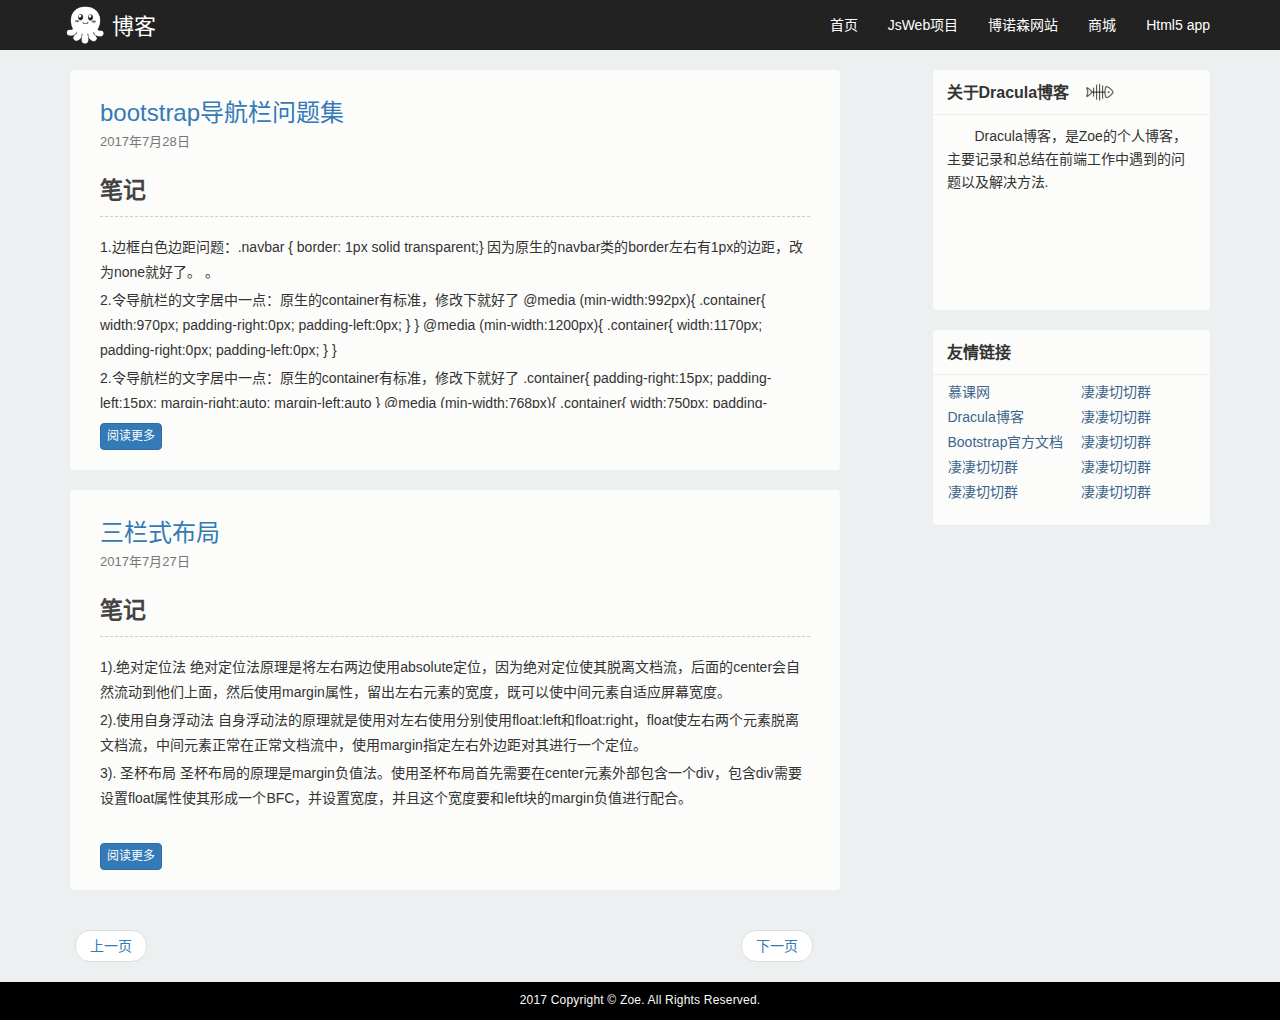
<file: index.html>
﻿<!DOCTYPE html>
<html lang="zh-CN">
<head>
<title>Dracula博客</title>
<meta charset='utf-8'>
<meta http-equiv="X-UA-Compatible" content="IE=edge" />
<meta content='width=device-width, initial-scale=1, maximum-scale=1, user-scalable=no' name='viewport'>
<meta name="renderer" content="webkit">
<link rel="icon" href="/favicon.ico" type="image/x-icon" />
<link rel="shortcut icon" href="/favicon.ico" type="image/x-icon" />

<link href="bootstrap/css/bootstrap.min.css" rel="stylesheet"  type="text/css"/>
<script src="bootstrap/js/jquery.min.js" type="text/javascript"></script>
<script src="bootstrap/js/bootstrap.min.js" type="text/javascript"></script>
<script src="bootstrap/js/jquery.cookie.js" type="text/javascript"></script>


<script src="js/blog.js" type="text/javascript"></script>

<link rel="stylesheet" type="text/css" href="css/normalize.css" />
<link rel="stylesheet" type="text/css" href="css/reset.css" />
<link rel="stylesheet" type="text/css" href="css/public.css" />
<link rel="stylesheet" type="text/css" href="css/main.css" />

<head>
<body class="bg">
<header>
	<nav class="navbar navbar-default my-navbar">
	  <div class="container">
		<div class="navbar-header my-navbar-header">
		  <button type="button" class="navbar-toggle collapsed" data-toggle="collapse" data-target="#bs-example-navbar-collapse-1" aria-expanded="false" style="background-color:#FFFFFF;">
			<span class="icon-bar"></span>
			<span class="icon-bar"></span>
			<span class="icon-bar"></span>
		  </button>
		  <a class="navbar-brand logo" href="#"><img src="images/1.png" width="40px" height="40px;" align="left" ><span class="logo_title" >博客</span></a>
		</div>
		<div class="collapse navbar-collapse" id="bs-example-navbar-collapse-1">
		  <ul class="nav navbar-nav navbar-right">
			<li class="item"><a href="#">首页</a></li>
			<li class="item"><a href="jsweb.html">JsWeb项目</a></li>
			<li class="item"><a href="http://www.boruosen.com/">博诺森网站</a></li>
			<li class="item"><a href="mall/index.html">商城</a></li>
			<li class="item"><a href="reader.html">Html5 app</a></li>	
		  </ul>
		</div>
	  </div>
	</nav>
</header>

<div class="index container">
		<div class="row">
		  <div class="index-list col-lg-8 col-md-8 col-sm-12 col-xs-12">
		  	<div class="row">
		  		<div class="index-panel col-md-12">
					<div class="index-panel-title ">
						<h3><a href="#">bootstrap导航栏问题集</a></h3>
						<span class="date">2017年7月28日</span>
					</div>
					<div class="index-panel-content ">
						<span class="solve">笔记</span>
						<p>1.边框白色边距问题：.navbar {  border: 1px solid transparent;}

因为原生的navbar类的border左右有1px的边距，改为none就好了。

。</p>
<p>2.令导航栏的文字居中一点：原生的container有标准，修改下就好了


@media (min-width:992px){
    .container{
        width:970px;
	padding-right:0px;
    	padding-left:0px;
    }

}

@media (min-width:1200px){
    .container{
        width:1170px;
	padding-right:0px;
    	padding-left:0px;
    }

}

</p>
<p>2.令导航栏的文字居中一点：原生的container有标准，修改下就好了
.container{
    padding-right:15px;
    padding-left:15px;
    margin-right:auto;
    margin-left:auto
}

@media (min-width:768px){
    .container{
        width:750px;
	padding-right:0px;
    	padding-left:0px;
    }

}

@media (min-width:992px){
    .container{
        width:970px;
	padding-right:0px;
    	padding-left:0px;
    }

}

@media (min-width:1200px){
    .container{
        width:1170px;
	padding-right:0px;
    	padding-left:0px;
    }

}

3.导航栏圆角：
.navbar{
	-webkit-border-radius: 0 !important;
	-moz-border-radius: 0 !important;
	border-radius: 0 !important;
	border:none;
}</p>

					</div>
					<div class="index-panel-more ">
						<button type="button" class="btn btn-primary more">阅读更多</button>
					</div>
				</div>
				
				
				
				<div class="index-panel col-md-12">
					<div class="index-panel-title ">
						<h3><a href="#">三栏式布局</a></h3>
						<span class="date">2017年7月27日</span>
					</div>
					<div class="index-panel-content ">
						<span class="solve">笔记</span>
						<p> 1).绝对定位法
    绝对定位法原理是将左右两边使用absolute定位，因为绝对定位使其脱离文档流，后面的center会自然流动到他们上面，然后使用margin属性，留出左右元素的宽度，既可以使中间元素自适应屏幕宽度。</p>
	<p>2).使用自身浮动法
    自身浮动法的原理就是使用对左右使用分别使用float:left和float:right，float使左右两个元素脱离文档流，中间元素正常在正常文档流中，使用margin指定左右外边距对其进行一个定位。</p>
	<p> 3). 圣杯布局
   圣杯布局的原理是margin负值法。使用圣杯布局首先需要在center元素外部包含一个div，包含div需要设置float属性使其形成一个BFC，并设置宽度，并且这个宽度要和left块的margin负值进行配合。</p>



					</div>
					<div class="index-panel-more ">
						<button type="button" class="btn btn-primary more">阅读更多</button>
					</div>
				</div>
			</div>
		  </div>
		  <div class="index-boxs col-md-3 hidden-sm hidden-xs">
				<div class="index-intro-box common">
					<div class="title">关于Dracula博客<img src="images/food.png" align="right"  class="hidden-md" style="margin:6px 95px 0 0;"></div>
					<div class="intro-box">Dracula博客，是Zoe的个人博客，主要记录和总结在前端工作中遇到的问题以及解决方法.</div>
					
				</div>
				<div class="index-link-box common">
					<div class="title">友情链接</div>
					<div class="link-box">
						<div class="row">
							<div class="col-md-7 col-sm-6 l">
								<ul>
									<li><a href="http://www.imooc.com/">慕课网</a></li>
									<li><a href="http://www.sypblog.top">Dracula博客</a></li>
									<li><a href="http://v3.bootcss.com/">Bootstrap官方文档</a></li>
									<li><a href="#">凄凄切切群</a></li>
									<li><a href="#">凄凄切切群</a></li>
								</ul>
							</div>
							<div class="col-md-7 col-sm-6 l">
								<ul>
									<li><a href="#">凄凄切切群</a></li>
									<li><a href="#">凄凄切切群</a></li>
									<li><a href="#">凄凄切切群</a></li>
									<li><a href="#">凄凄切切群</a></li>
									<li><a href="#">凄凄切切群</a></li>
								</ul>
							</div>
						</div>
						
					</div>
				</div>
				<div class="c"></div>
		  </div>
		</div>
		
		
<div class="row" style="padding:0 20px;">

			  <ul class="pager col-lg-8 col-md-8 col-sm-12 col-xs-12">  <!--三栏式布局 -->
				<li class="previous" style="float:left"><a href="#"><span aria-hidden="true">上一页</span></a></li>		
				<li class="next" style="float:right"><a href="#"><span aria-hidden="true">下一页</span></a></li>
				<div class="aa"></div>
			  </ul>

			
		</div>
</div>		
		
		
	</div>
</div>
<div class="footer">
	<div class="container footer-content" style="color:rgb(252,252,250);">
		2017 Copyright © Zoe. All Rights Reserved.
	</div>
</div>
  
</body>
</html>
</file>
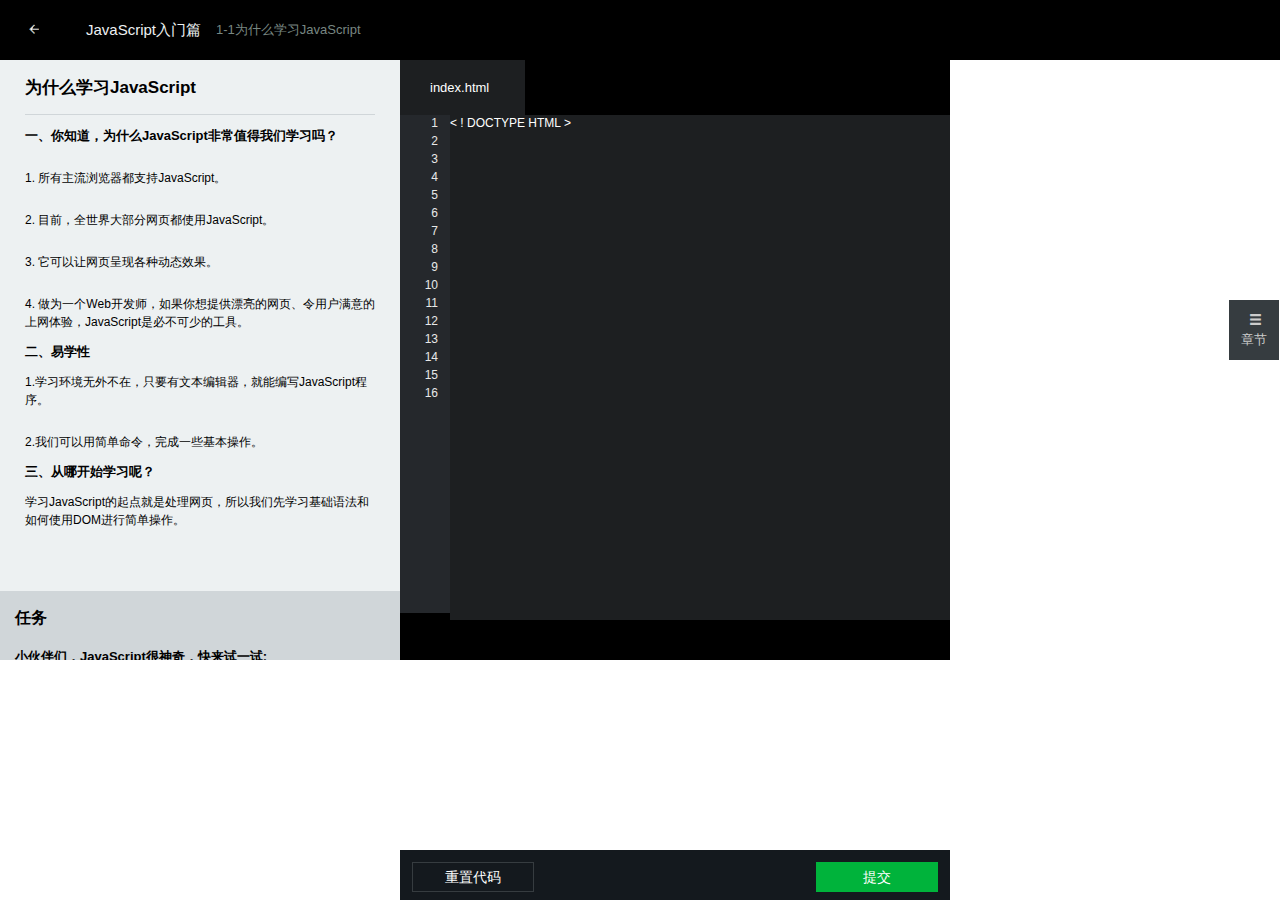
<file: base.html>
﻿
<!DOCTYPE html>

<html lang="en" xmlns="http://www.w3.org/1999/xhtml">
<head>
	<base href="<%=basePath%>">
	<meta charset='utf-8'>
	<meta http-equiv="X-UA-Compatible" content="IE=edge" />
	<meta content='width=device-width, initial-scale=1, maximum-scale=1, user-scalable=no' name='viewport'>
	<meta name="renderer" content="webkit">
	<!-- Bootstrap -->
	<link href="work/bootstrap/css/bootstrap.min.css" rel="stylesheet" />
	<script src="work/bootstrap/js/jquery.min.js"></script>
	<script src="work/bootstrap/js/bootstrap.min.js"></script>
	<link rel="stylesheet" type="text/css" href="work/css/style.css" />
	<link rel="stylesheet" type="text/css" href="work/css/footer.css" />
    <link rel="stylesheet" type="text/css" href="work/css/base.css" />
	<title>基础教程</title>

</head>
<body>
	

    <div class="navbar col-md-12">
        <div class="back" id="back"><a href="index.html"><img src="work/image/back.png"></a></div> 
		<div class="Link">JavaScript入门篇</div>
		<div class="link">1-1为什么学习JavaScript</div>  
    </div>
    <div class="content">
        <div class="left">
            <div class="left_head">
                <p class="left_title">为什么学习JavaScript</p>
            </div>
            <div class="left_content">
                <p class="content_title">一、你知道，为什么JavaScript非常值得我们学习吗？</p>
                <p>1. 所有主流浏览器都支持JavaScript。</p>

<p>2. 目前，全世界大部分网页都使用JavaScript。</p>

<p>3. 它可以让网页呈现各种动态效果。</p>

<p>4. 做为一个Web开发师，如果你想提供漂亮的网页、令用户满意的上网体验，JavaScript是必不可少的工具。</p>
                <strong class="content_title">二、易学性</strong>
                <p>1.学习环境无外不在，只要有文本编辑器，就能编写JavaScript程序。</p>

<p>2.我们可以用简单命令，完成一些基本操作。</p>
                <strong class="content_title">三、从哪开始学习呢？</strong>
                <p>学习JavaScript的起点就是处理网页，所以我们先学习基础语法和如何使用DOM进行简单操作。</p>
            </div>
			<div class="task">
				<p class="task_title" style="font-size:16px; padding-top:15px;">任务</p>
<p class="task_title">小伙伴们，JavaScript很神奇，快来试一试:</p>

<p class="task_title">按照任务进行操作，看看结果窗口会有什么变化。</p>

<p>1. 请在右边编辑器的第12行，输入<span>document.write("hello");</span>,看看结果窗口会有什么变化。</p>

<p>2. 请在右边编辑器的第13行，输入<span>document.getElementById("p1").style.color="blue"; </span> ，看看结果窗口会有什么变化。</p>
			<button>不会了怎么办</button>
			</div>
        </div>
        <div class="center">
			<div class="center_head">
				<div class="center_title">index.html</div>
			</div>
			<div class="center_box">
				<div class="center_numb">
					<span>1</span>
					<span>2</span>
					<span>3</span>
					<span>4</span>
					<span>5</span>
					<span>6</span>
					<span>7</span>
					<span>8</span>
					<span>9</span>
					<span>10</span>
					<span>11</span>
					<span>12</span>
					<span>13</span>
					<span>14</span>
					<span>15</span>
					<span>16</span>
				</div>
				<div class="center_content">
					<textarea class="textarea" id="textArea">&lt; ! DOCTYPE HTML &gt;
						
					</textarea>
					
				</div>
			</div>
			<div class="center_bottom">
				<button class="reset" id="reset">重置代码</button>
				<button class="submit" id="submit">提交</button>
			</div>
		</div>
        <div class="right"></div>
		
		<div class="float"><button class="floatbutton"><span class="glyphicon glyphicon-menu-hamburger" aria-hidden="true" style="width:40px;"></span>章节</button></div>
		<div class="chapterBox">
			<div class="chapterBoxSon">	
				<div class="chapterTitle">JavaScript入门篇</div>
				<span class="littleTitle">第一章 请做好准备</span>
				<ul class="list">
					<li><a href="#"><> 1-1 为什么学习JavaScript</a></li>
					<li><a href="#"><> 1-2 新朋友你在哪里（如何插入JS）</a></li>
					<li><a href="#"><> 1-3 我也可以独立（引用JS外部文件）</a></li>
					<li><a href="#"><> 1-4 找到你的位置（JS在页面中的位置）</a></li>
					<li><a href="#"><> 1-5 JavaScript-认识语句和符号</a></li>
					<li><a href="#"><> 1-6 JavaScript-注释很重要</a></li>
					<li><a href="#"><> 1-7 JavaScript-什么是变量</a></li>
					<li><a href="#"><> 1-8 JavaScript-判断语句（if...else）</a></li>
					<li><a href="#"><> 1-9 JavaScript-什么是函数</a></li>
				</ul>
				<span class="littleTitle">第二章 请和我互动（常见互动方法）</span>
				<ul class="list">
					<li><a href="#"><> 2-1 JavaScript-输出内容（document.write）</a></li>
					<li><a href="#"><> 2-2 JavaScript-警告（alert 消息对话框）</a></li>
					<li><a href="#"><> 2-3JavaScript-确认（confirm 消息对话框）</a></li>
					<li><a href="#"><> 2-3JavaScript-确认（confirm 消息对话框）</a></li>
					<li><a href="#"><> 2-3JavaScript-确认（confirm 消息对话框）</a></li>
					<li><a href="#"><> 2-3JavaScript-确认（confirm 消息对话框）</a></li>
					<li><a href="#"><> 2-3JavaScript-确认（confirm 消息对话框）</a></li>
					<li><a href="#"><> 2-3JavaScript-确认（confirm 消息对话框）</a></li>
				</ul>
			</div>
		</div>
    </div>





	<script type="text/javascript">
		$(document).ready(function(){
			$("#back").mouseover(function(){
				$(this).css("background-color","rgb(54,60,64)");
			});
			$("#back").mouseout(function(){
				$(this).css("background-color","black");
			});
		
			$("#reset").mouseover(function(){
				$(this).css("background-color","rgb(54,60,64)");
			});
			$("#reset").mouseout(function(){
				$(this).css("background-color","rgb(20,25,30)");
			});
			
			$("#submit").mouseover(function(){
				$(this).css("background-color","rgb(46,230,107)");
			});
			$("#submit").mouseout(function(){
				$(this).css("background-color","rgb(0,179,59)");
			});
			
			var $chapterBox=$(".chapterBox");
			var $float=$(".float");
			var $floatbutton=$(".floatbutton");
			$(".floatbutton").click(function(){
				if($chapterBox.is(":visible"))
				{	
					$chapterBox.hide();
					$(".float").css("right","0");
					$(".floatbutton").css({"right":"0","background-color":"rgb(54,60,64)","color":"white"});
				}else{
					$chapterBox.show();
					$(".float").css("right","360px");
					$(".floatbutton").css({"right":"360px","background-color":"rgb(240,20,0)"});
				}
			})
			
			$("#textArea").noAutoHeight();
		})
	</script>

</body>

</html>
</file>
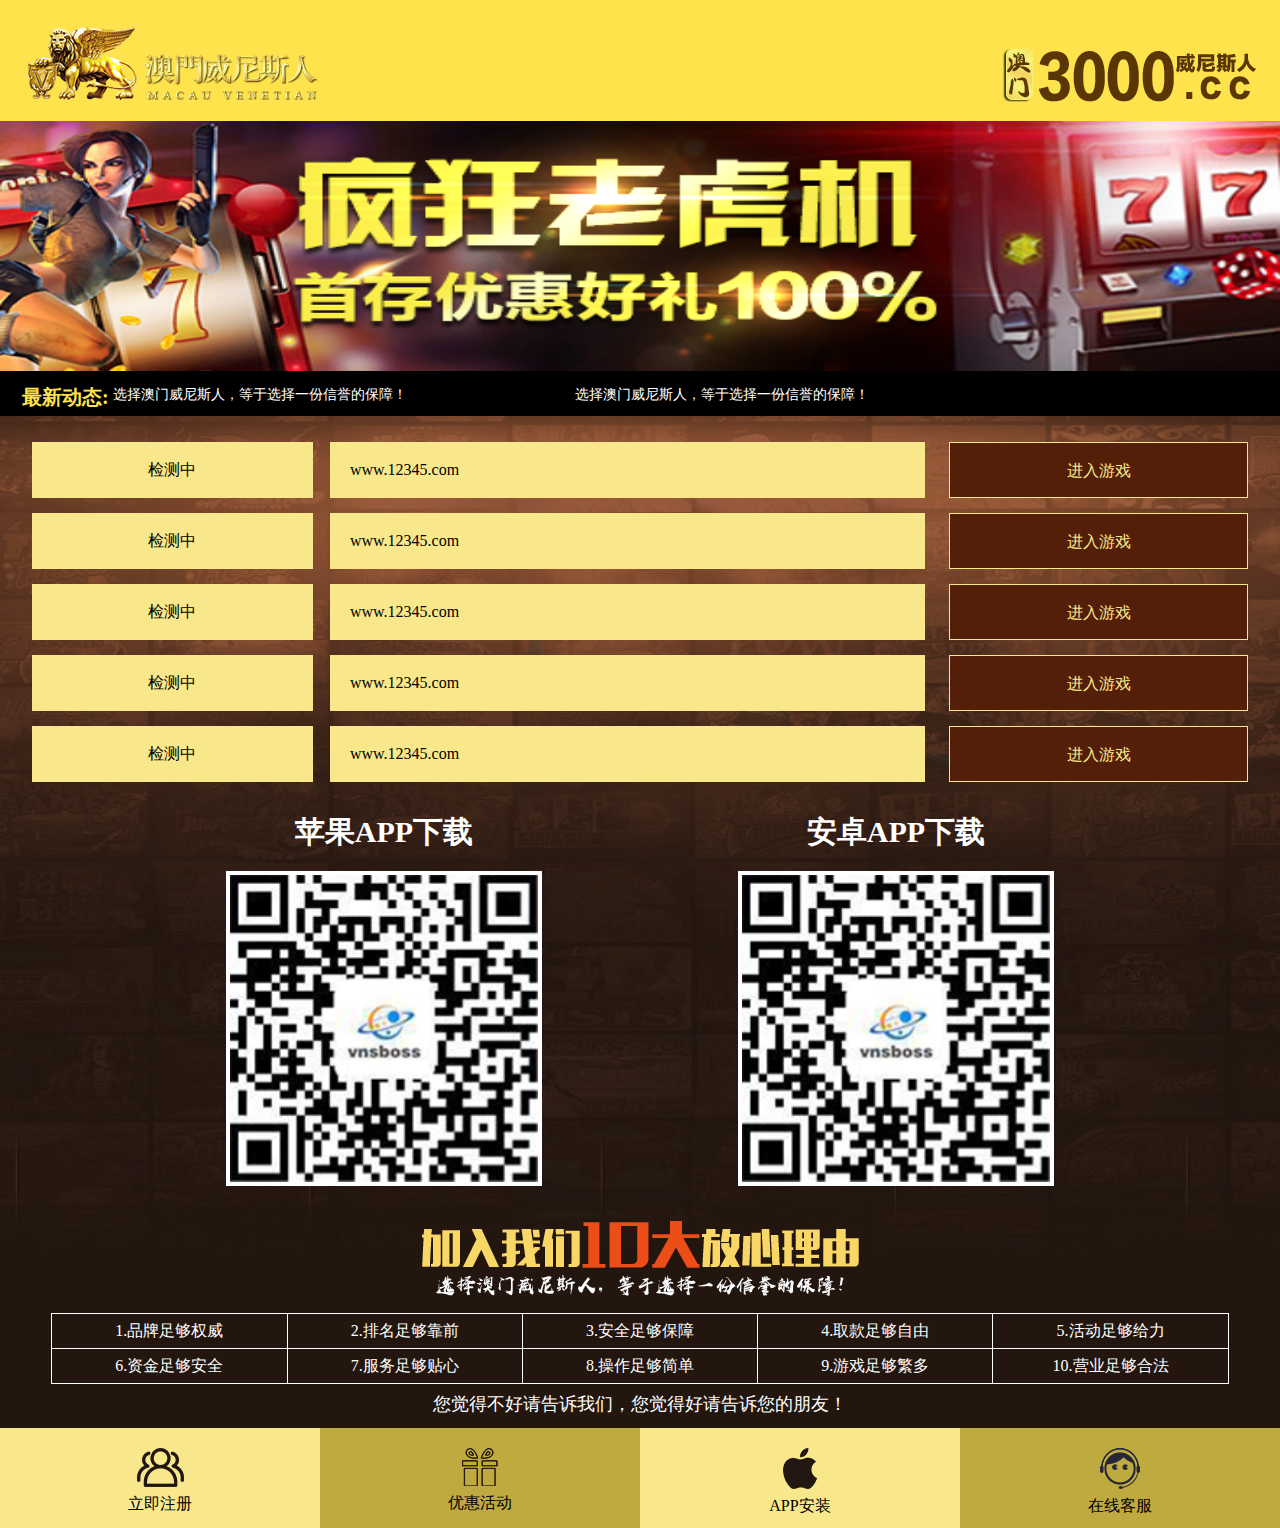
<file: games.html>
<!doctype html>
<html>
<head>
<meta charset="utf-8">
<title>澳门银河</title>
<link rel="stylesheet" type="text/css" href="css/reset.css">
<link rel="stylesheet" type="text/css" href="css/game_main.css">
<script src="mall/js/jquery-1.11.1.min.js"></script>
<script src="mall/js/unslider.min.js"></script>
<script>
(function(ns){  
        function Scroll(element){
              
            var content = document.createElement("div");
            var container = document.createElement("div");
            var _this =this;
            var cssText = "position: absolute; visibility:hidden; left:0; white-space:nowrap;";
            this.element = element; 
            this.contentWidth = 0;
            this.stop = false;
              
            content.innerHTML = element.innerHTML;
              
            //获取元素真实宽度
            content.style.cssText = cssText;
            element.appendChild(content);
            this.contentWidth = content.offsetWidth;
              
            content.style.cssText= "float:left;";
            container.style.cssText = "width: " + (this.contentWidth*2) + "px; overflow:hidden";
            container.appendChild(content);
            container.appendChild(content.cloneNode(true));
            element.innerHTML = "";
            element.appendChild(container);
              
            container.onmouseover = function(e){
                clearInterval(_this.timer);
                  
            };
              
            container.onmouseout = function(e){
                _this.timer = setInterval(function(){ 
                    _this.run();
                },20);          
  
                  
            };
            _this.timer = setInterval(function(){ 
                _this.run();
            }, 20);
        }
          
        Scroll.prototype = {
              
            run: function(){
                  
                var _this = this;
                var element = _this.element;
                  
                element.scrollLeft = element.scrollLeft + 1;
                  
                if(element.scrollLeft >=  this.contentWidth ) {
                        element.scrollLeft = 0;
                }
            }
        };
    ns.Scroll = Scroll; 
}(window));
window.onload=function(){
	var sc = new Scroll(document.getElementById("scroll"));
}
</script>
<style>
ul, ol { padding: 0;}
.banner { position: relative; overflow: auto; text-align: center;}
.banner li { list-style: none; }
.banner ul li { float: left; }
</style>
</head>
<body>
<div class="container">

	<div class="public-header">
		<div class="logo"><img src="image/nav-logo.png"></div>
		<div class="logoRight"><img src="image/nav-text.png"></div>
	</div>
	<div class="index-banner banner" id="b04">
		    <ul>
		        <li><img src="image/banner.png"></li>
		        <li><img src="image/banner.png"></li>
		        <li><img src="image/banner.png"></li>
		        <li><img src="image/banner.png"></li>
		        <li><img src="image/banner.png"></li>
		    </ul>
	</div>
	<div class="index-notice">
		<span class="notice">最新动态:</span>
		<div id="scroll">选择澳门威尼斯人，等于选择一份信誉的保障！&nbsp;&nbsp;&nbsp;&nbsp;&nbsp;&nbsp;&nbsp;&nbsp;&nbsp;&nbsp;&nbsp;&nbsp;&nbsp;&nbsp;&nbsp;&nbsp;&nbsp;&nbsp;&nbsp;&nbsp;&nbsp;&nbsp;&nbsp;&nbsp;&nbsp;&nbsp;&nbsp;&nbsp;&nbsp;&nbsp;&nbsp;&nbsp;&nbsp;&nbsp;&nbsp;&nbsp;&nbsp;&nbsp;&nbsp;&nbsp;&nbsp;&nbsp;&nbsp;&nbsp;&nbsp;&nbsp;&nbsp;&nbsp;</div>
	</div>
	<div class="index-list">
		<div class="list-one">
			<div class="list-item">
				<span class="test">检测中</span>
				<span class="href">www.12345.com</span>
				<span class="enter">进入游戏</span>
			</div>
			<div class="list-item">
				<span class="test">检测中</span>
				<span class="href">www.12345.com</span>
				<span class="enter">进入游戏</span>
			</div>
			<div class="list-item">
				<span class="test">检测中</span>
				<span class="href">www.12345.com</span>
				<span class="enter">进入游戏</span>
			</div>
			<div class="list-item">
				<span class="test">检测中</span>
				<span class="href">www.12345.com</span>
				<span class="enter">进入游戏</span>
			</div>
			<div class="list-item">
				<span class="test">检测中</span>
				<span class="href">www.12345.com</span>
				<span class="enter">进入游戏</span>
			</div>
		</div>
		<div class="index-panel">
			<div class="QR-Code">
				<div class="title">苹果APP下载</div>
				<div class="pic"><img src="image/ios.png"></div>
			</div>
			<div class="QR-Code">
				<div class="title">安卓APP下载</div>
				<div class="pic"><img src="image/android.png"></div>
			</div>
		</div>
		<div class="index-join">
			<div class="join-title">
				<div class="join-pic">
					<img src="image/joinus.png">
				</div>
				<div class="join-pic">
					<img src="image/jointext.png">
				</div>
			</div>
			<div class="join-content">
				<div class="reason">
					<span class="reason-item">1.品牌足够权威</span>
					<span class="reason-item">2.排名足够靠前</span>
					<span class="reason-item">3.安全足够保障</span>
					<span class="reason-item">4.取款足够自由</span>
					<span class="reason-item">5.活动足够给力</span>
				</div>
				<div class="reason_2">
					<span class="reason-item_2">6.资金足够安全</span>
					<span class="reason-item_2">7.服务足够贴心</span>
					<span class="reason-item_2">8.操作足够简单</span>
					<span class="reason-item_2">9.游戏足够繁多</span>
					<span class="reason-item_2">10.营业足够合法</span>
				</div>
				<div class="reason-text">您觉得不好请告诉我们，您觉得好请告诉您的朋友！</div>
			</div>
			
		</div>
	</div>
	<div class="public-footer">
		<div class="foot-item">
			<div class="pic"><img src="image/foot-per.png"></div>
			<span class="text">立即注册</span>
		</div>
		<div class="foot-item">
			<div class="pic"><img src="image/foot-gift.png"></div>
			<span class="text">优惠活动</span>
		</div>
		<div class="foot-item">
			<div class="pic"><img src="image/foot-ios.png"></div>
			<span class="text">APP安装</span>
		</div>
		<div class="foot-item">
			<div class="pic"><img src="image/foot-online.png"></div>
			<span class="text">在线客服</span>
		</div>
	</div>
</div>
</body>
<script>
$(document).ready(function(e) {
    var unslider04 = $('#b04').unslider({
		dots: false
	}),
	data04 = unslider04.data('unslider');
	
	$('.unslider-arrow04').click(function() {
        var fn = this.className.split(' ')[1];
        data04[fn]();
    });

});


</script>
</html>
</file>
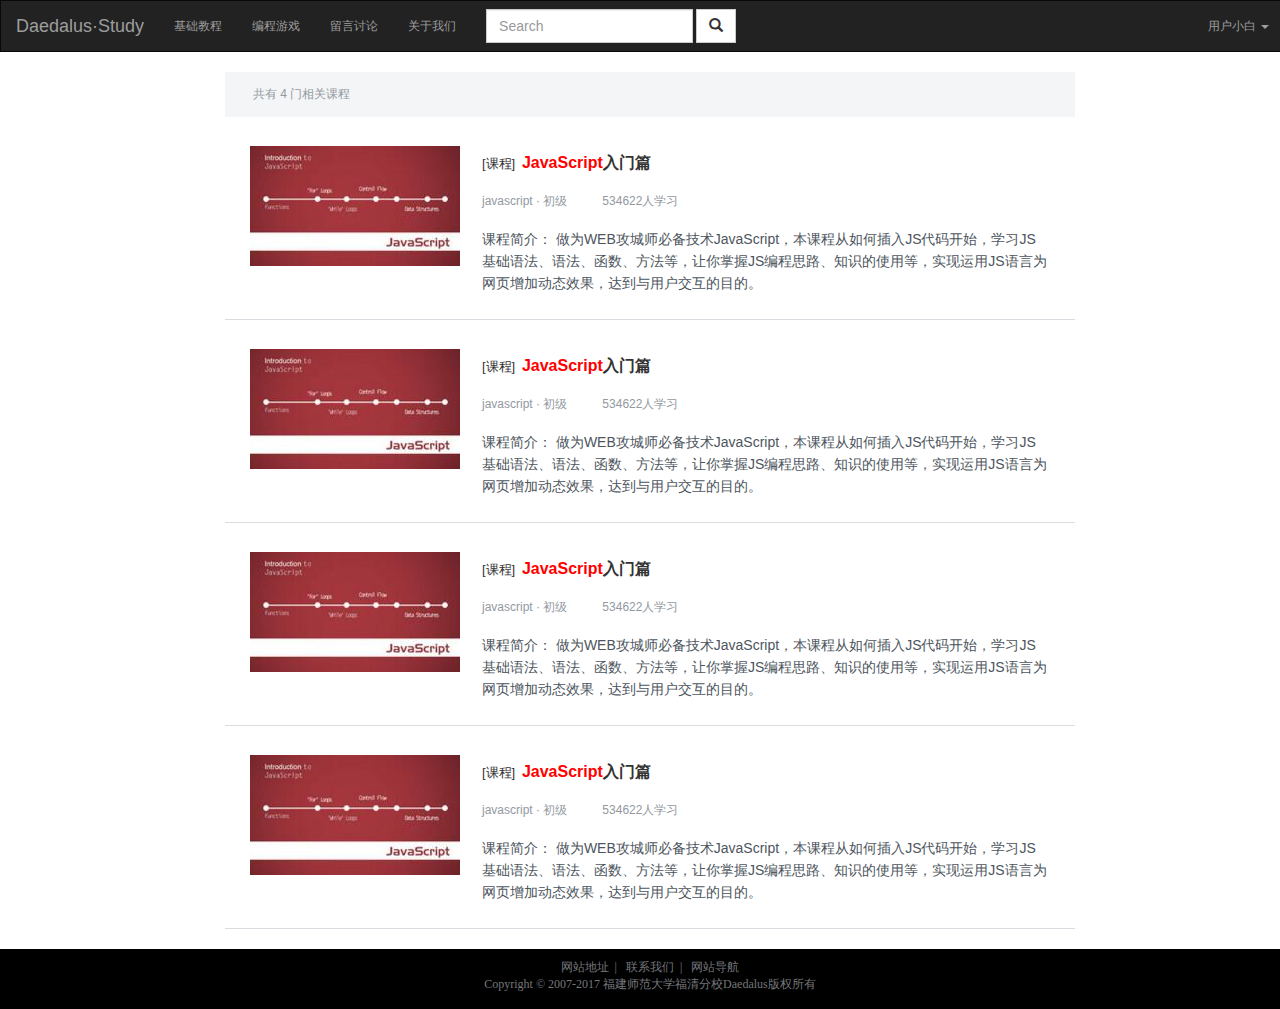
<file: list.html>
﻿
<!DOCTYPE html>

<html>
<head>
	<base href="<%=basePath%>">
	<meta charset='utf-8'>
	<meta content='width=device-width, initial-scale=1, maximum-scale=1, user-scalable=no' name='viewport'>
	<!-- Bootstrap -->
	<link href="work/bootstrap/css/bootstrap.min.css" rel="stylesheet" />
	<script src="work/bootstrap/js/jquery.min.js"></script>
	<script src="work/bootstrap/js/bootstrap.min.js"></script>
	<link rel="stylesheet" type="text/css" href="work/css/style.css" />
	<link rel="stylesheet" type="text/css" href="work/css/footer.css" />
	<link rel="stylesheet" type="text/css" href="work/css/list.css" />
	<title>相关课程</title>

	<style type="text/css">



	</style>

</head>
<body>
	<nav class="navbar navbar-inverse">
		<div class="container-fluid">
			<!-- Brand and toggle get grouped for better mobile display -->
			<div class="navbar-header">
				<button type="button" class="navbar-toggle collapsed" data-toggle="collapse" data-target="#bs-example-navbar-collapse-1" aria-expanded="false">
					<span class="sr-only">Toggle navigation</span>
					<span class="icon-bar"></span>
					<span class="icon-bar"></span>
					<span class="icon-bar"></span>
				</button>
				<a class="navbar-brand" href="jsweb.html">Daedalus·Study</a>
			</div>

			<!-- Collect the nav links, forms, and other content for toggling -->
			<div class="collapse navbar-collapse" id="bs-example-navbar-collapse-1">
				<ul class="nav navbar-nav">

					<li><a href="list.html">基础教程</a></li>
					<li><a href="#">编程游戏</a></li>
					<li><a href="#">留言讨论</a></li>
					<li><a href="index.html">关于我们</a></li>
				</ul>
				<form class="navbar-form navbar-left">
					<div class="form-group">
						<input type="text" class="form-control" placeholder="Search">
					</div>
					<button type="submit" class="btn btn-default"><span class="glyphicon glyphicon-search" aria-hidden="true"></span></button>
				</form>
				<ul class="nav navbar-nav navbar-right">

					<li class="dropdown">
						<a href="#" class="dropdown-toggle" data-toggle="dropdown" role="button" aria-haspopup="true" aria-expanded="false">用户小白 <span class="caret"></span></a>
						<ul class="dropdown-menu">
							<li><a href="#">退出</a></li>

						</ul>
					</li>
				</ul>
			</div><!-- /.navbar-collapse -->
		</div><!-- /.container-fluid -->
	</nav>
	<div class="tatal">共有 4 门相关课程</div>
	<div class="box">
		<div class="list">
			<div class="pic"><img src="work/image/listPic.jpg"></div>
			<div class="content">
				<div class="title"><a href="base.html"><span class="tip">[课程]</span>&nbsp;&nbsp;<span class="red">JavaScript</span><span class="black">入门篇</span></a></div>
				<div class="numb"><span class="w">javascript · 初级</span><span>534622人学习</span></div>
				<div class="intro">课程简介： 做为WEB攻城师必备技术JavaScript，本课程从如何插入JS代码开始，学习JS基础语法、语法、函数、方法等，让你掌握JS编程思路、知识的使用等，实现运用JS语言为网页增加动态效果，达到与用户交互的目的。</div>
			</div>
		</div>
		
		<div class="list">
			<div class="pic"><img src="work/image/listPic.jpg"></div>
			<div class="content">
				<div class="title"><a href="base.html"><span class="tip">[课程]</span>&nbsp;&nbsp;<span class="red">JavaScript</span><span class="black">入门篇</span></a></div>
				<div class="numb"><span class="w">javascript · 初级</span><span>534622人学习</span></div>
				<div class="intro">课程简介： 做为WEB攻城师必备技术JavaScript，本课程从如何插入JS代码开始，学习JS基础语法、语法、函数、方法等，让你掌握JS编程思路、知识的使用等，实现运用JS语言为网页增加动态效果，达到与用户交互的目的。</div>
			</div>
		</div>
		
		<div class="list">
			<div class="pic"><img src="work/image/listPic.jpg"></div>
			<div class="content">
				<div class="title"><a href="base.html"><span class="tip">[课程]</span>&nbsp;&nbsp;<span class="red">JavaScript</span><span class="black">入门篇</span></a></div>
				<div class="numb"><span class="w">javascript · 初级</span><span>534622人学习</span></div>
				<div class="intro">课程简介： 做为WEB攻城师必备技术JavaScript，本课程从如何插入JS代码开始，学习JS基础语法、语法、函数、方法等，让你掌握JS编程思路、知识的使用等，实现运用JS语言为网页增加动态效果，达到与用户交互的目的。</div>
			</div>
		</div>
		
		<div class="list">
			<div class="pic"><img src="work/image/listPic.jpg"></div>
			<div class="content">
				<div class="title"><a href="base.html"><span class="tip">[课程]</span>&nbsp;&nbsp;<span class="red">JavaScript</span><span class="black">入门篇</span></a></div>
				<div class="numb"><span class="w">javascript · 初级</span><span>534622人学习</span></div>
				<div class="intro">课程简介： 做为WEB攻城师必备技术JavaScript，本课程从如何插入JS代码开始，学习JS基础语法、语法、函数、方法等，让你掌握JS编程思路、知识的使用等，实现运用JS语言为网页增加动态效果，达到与用户交互的目的。</div>
			</div>
		</div>


	</div>
	
	<div class="pages">

	</div>
	
	<div class="footer" style="margin-top:20px;">
		<p>
			<a href="#">网站地址</a>&nbsp;&nbsp;<span>|</span>&nbsp;&nbsp;
			<a href="#">联系我们</a>&nbsp;&nbsp;<span>|</span>&nbsp;&nbsp;
			<a href="#">网站导航</a>
		</p>

		<p>
			Copyright &copy; 2007-2017
			福建师范大学福清分校Daedalus版权所有
		</p>

	</div>
	<script type="text/javascript">
		$(function () {
			//首页旅游产品分类
			$(".product_sort .bd .item").hover(function () {
				$(this).addClass("layer");
			}, function () {
				$(this).removeClass("layer");
			});
		})
	</script>

</body>

</html>
</file>
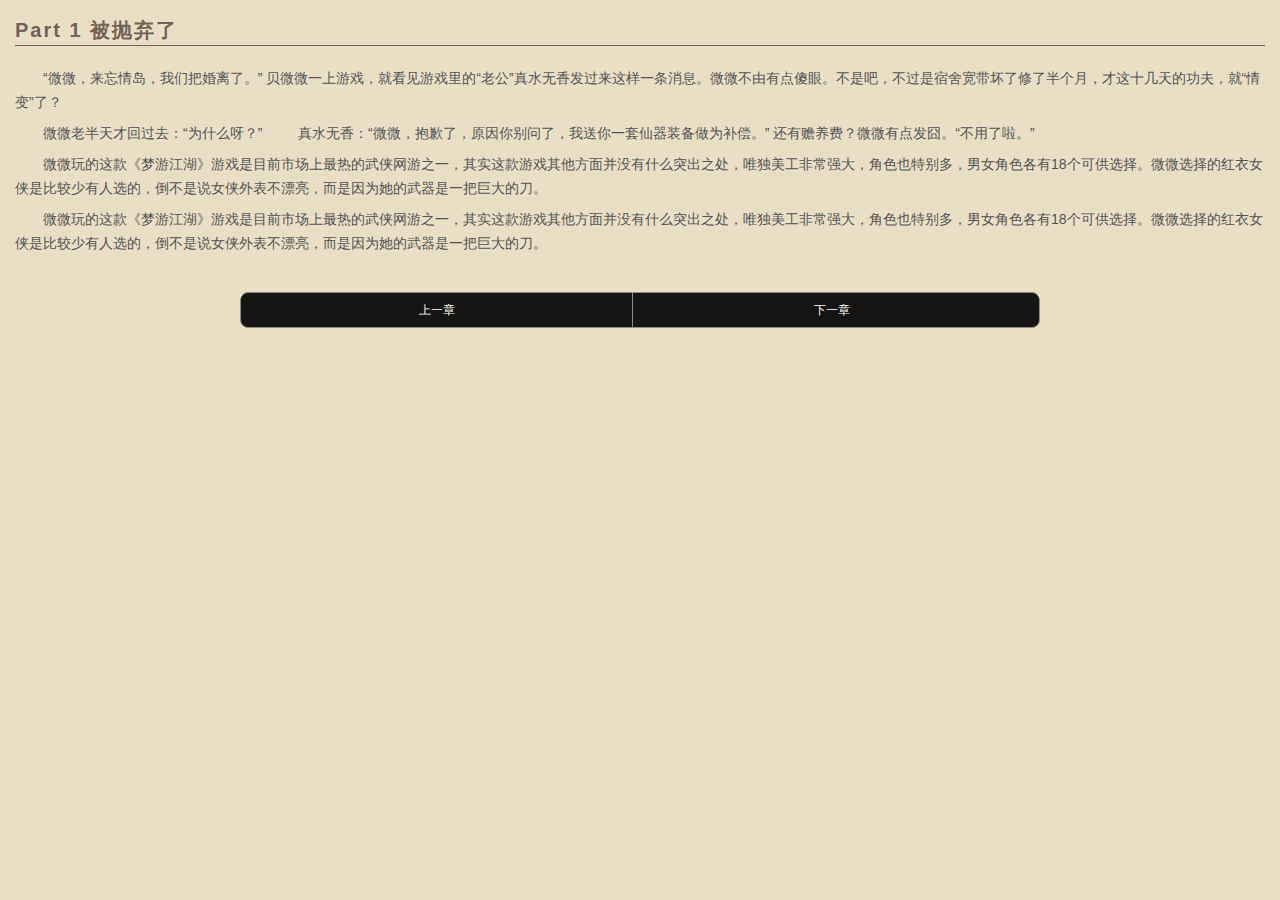
<file: reader.html>
<!DOCTYPE html>
<html ng-app="app">
	<head>
		<meta charset="utf-8">
		<meta name="viewport" content="width=device-width,initial-scale=1,user-scalable=no,minimal-ui">
		<meta name="format-detection" content="telephone=no">
		<link rel="stylesheet" href="css/reader_reset.css">
		<link rel="stylesheet" href="css/reader_main.css">
	</head>
	<body>
		<div id="root" class="container">
			<div id="top-nav" class="top-nav" style="display: none;">
				<a href="index.html" style="color: #fff;"><div class="icon-back"></div></a>
				<div class="nav-title"><a href="index.html" style="color: #fff;">返回书架</a></div>
			</div>

			<div class="m-middle-action" id="mid"></div>

			<div id="fition_chapter_title"></div>
			<div id="fition_container" class="m-read-content">
				<h4>Part 1 被抛弃了</h4>
				<p>
					“微微，来忘情岛，我们把婚离了。”
					贝微微一上游戏，就看见游戏里的“老公”真水无香发过来这样一条消息。微微不由有点傻眼。不是吧，不过是宿舍宽带坏了修了半个月，才这十几天的功夫，就“情变”了？
				</p>
				<p>
					微微老半天才回过去：“为什么呀？”
　　			真水无香：“微微，抱歉了，原因你别问了，我送你一套仙器装备做为补偿。”
					还有赡养费？微微有点发囧。“不用了啦。”
				</p>
				<p>
					微微玩的这款《梦游江湖》游戏是目前市场上最热的武侠网游之一，其实这款游戏其他方面并没有什么突出之处，唯独美工非常强大，角色也特别多，男女角色各有18个可供选择。微微选择的红衣女侠是比较少有人选的，倒不是说女侠外表不漂亮，而是因为她的武器是一把巨大的刀。
				</p>
				<p>
					微微玩的这款《梦游江湖》游戏是目前市场上最热的武侠网游之一，其实这款游戏其他方面并没有什么突出之处，唯独美工非常强大，角色也特别多，男女角色各有18个可供选择。微微选择的红衣女侠是比较少有人选的，倒不是说女侠外表不漂亮，而是因为她的武器是一把巨大的刀。
				</p>
			</div>
			<div class="m-button-bar">
				<ul class="u-tab">
					<li id="prev_button">上一章</li>
					<li id="next_button">下一章</li>
				</ul>
			</div>
			<div class="nav-pannel-bg font-pannel" style="display: none;"></div>
			<div class="nav-pannel font-pannel" style="display: none;">
				<div class="child-mod">
					<span>字号</span>
					<button id="large-font" class="fontsize-button">大</button>
					<button id="small-font" class="fontsize-button">小</button>
				</div>
				<div class="child-mod" id="bg-container">
					<span>背景</span>
					
				</div>
			</div>
			<div class="bottom-nav-bg bottom_nav" style="display: none;"></div>
			<div class="bottom-nav bottom_nav" style="display: none;">
				<div class="item menu-button" id="menu_button">
					<div class="item-warp">
						<div class="icon-menu"></div>
						<div class="icon-text">
							目录
						</div>
					</div>
				</div>
				<div class="item" id="font-button">
					<div class="item-warp">
						<div class="icon-ft"></div>
						<div class="icon-text">
							字体
						</div>
					</div>
				</div>
				<div class="item" id="night-button">
					<div class="item-warp" style="display:none" id="day_icon">
						<div class="icon-day"></div>
						<div class="icon-text">
							白天
						</div>
					</div>
					<div class="item-warp" id="night_icon">
						<div class="icon-night"></div>
						<div class="icon-text">
							夜间
						</div>
					</div>
				</div>
			</div>
		</div>
		<script src="lib/zepto.min.js"></script>
		<script src="js/main.js"></script>

	</body>
</html>
</file>
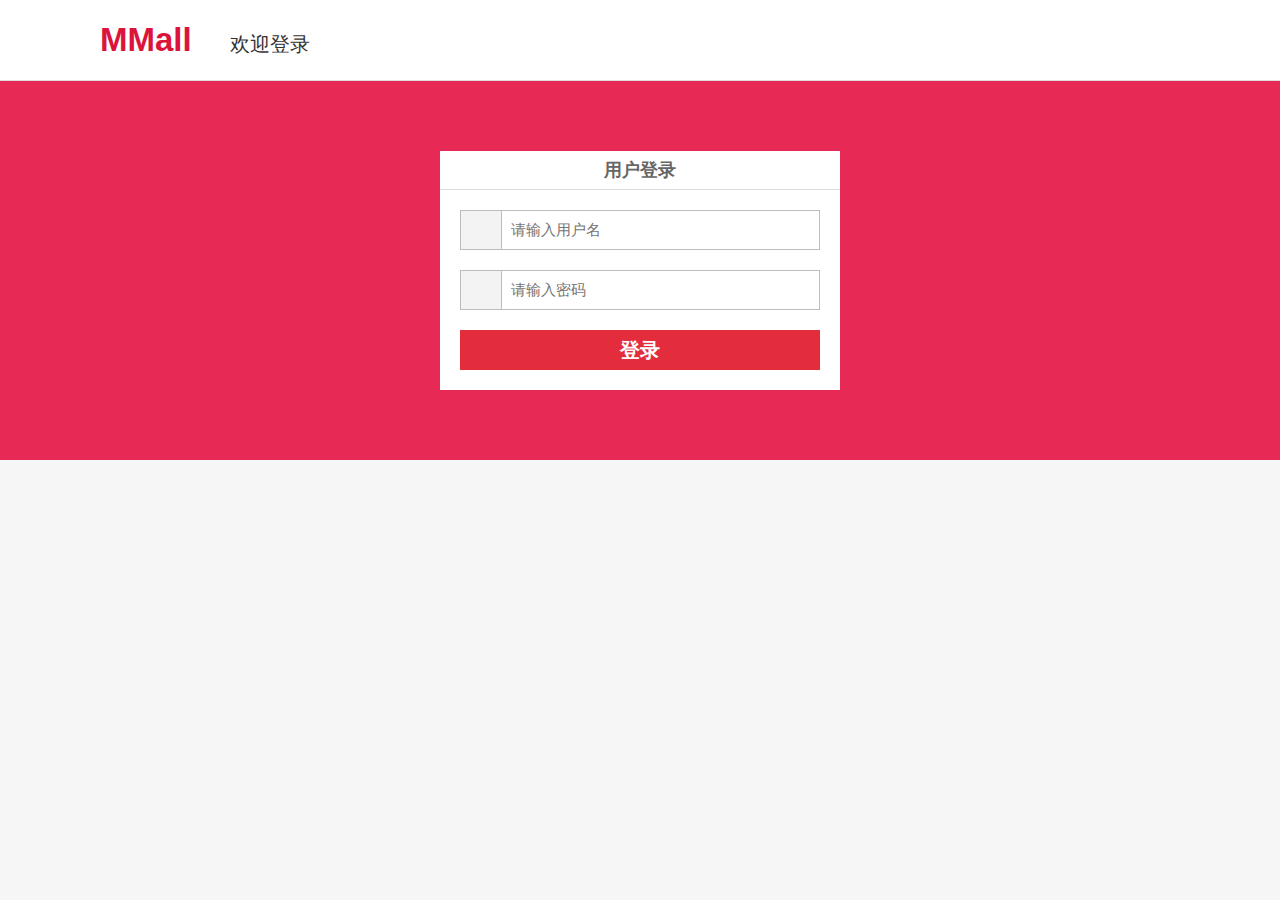
<file: mall/login.html>
<!DOCTYPE html>
<html>
<head>
	<title>登录页面</title>
	<meta charset="utf-8">
	<link rel="stylesheet" type="text/css" href="css/public.css">
	<link rel="stylesheet" type="text/css" href="css/login.css">
</head>
<body>
<div class="nav-simple">
  <div class="w">
    <a href="index.html" class="logo">MMall</a>
    <span class="logo-text">欢迎登录</span>
  </div>

</div>
<div class="page-wrap">
	<div class="w">
		<div class="admin-con">
			<form class="form-signin" enctype="multipart/form-data"  method="post">
				<div class="admin-title">用户登录</div>
				<div class="admin-box">
					<div class="admin-item">
	                    <label class="admin-label" for="">
	                        <i class="fa fa-user"></i>
	                    </label>
	                    <input class="admin-content" id="username" placeholder="请输入用户名" autocomplete="off">
	                </div>
	                <div class="admin-item">
	                    <label class="admin-label" for="">
	                        <i class="fa fa-lock"></i>
	                    </label>
	                    <input type="password" class="admin-content" id="password" placeholder="请输入密码" autocomplete="off">
	                </div>
	                <a class="btn btn-submit" id="submit">登录</a>
				</div>
			</form>
		</div>
	</div>
</div>
<script type="text/javascript">
	document.getElementById("submit").onclick=function(){
		//发送Ajax 登录请求并处理
		var request = new XMLHttpRequest();
		request.open("GET","index.php?username="+document.getElementById('username').value);
		request.send("");
		request.onreadystatechange = function(){
			if(request.readyState===4){
				if(request.status===200){
					window.location.href="http://mall.com/index.html";
					

				}else{
					alert("发生错误："+request.status);
				}
			}
		}
	}
</script>
</body>
</html>
</file>
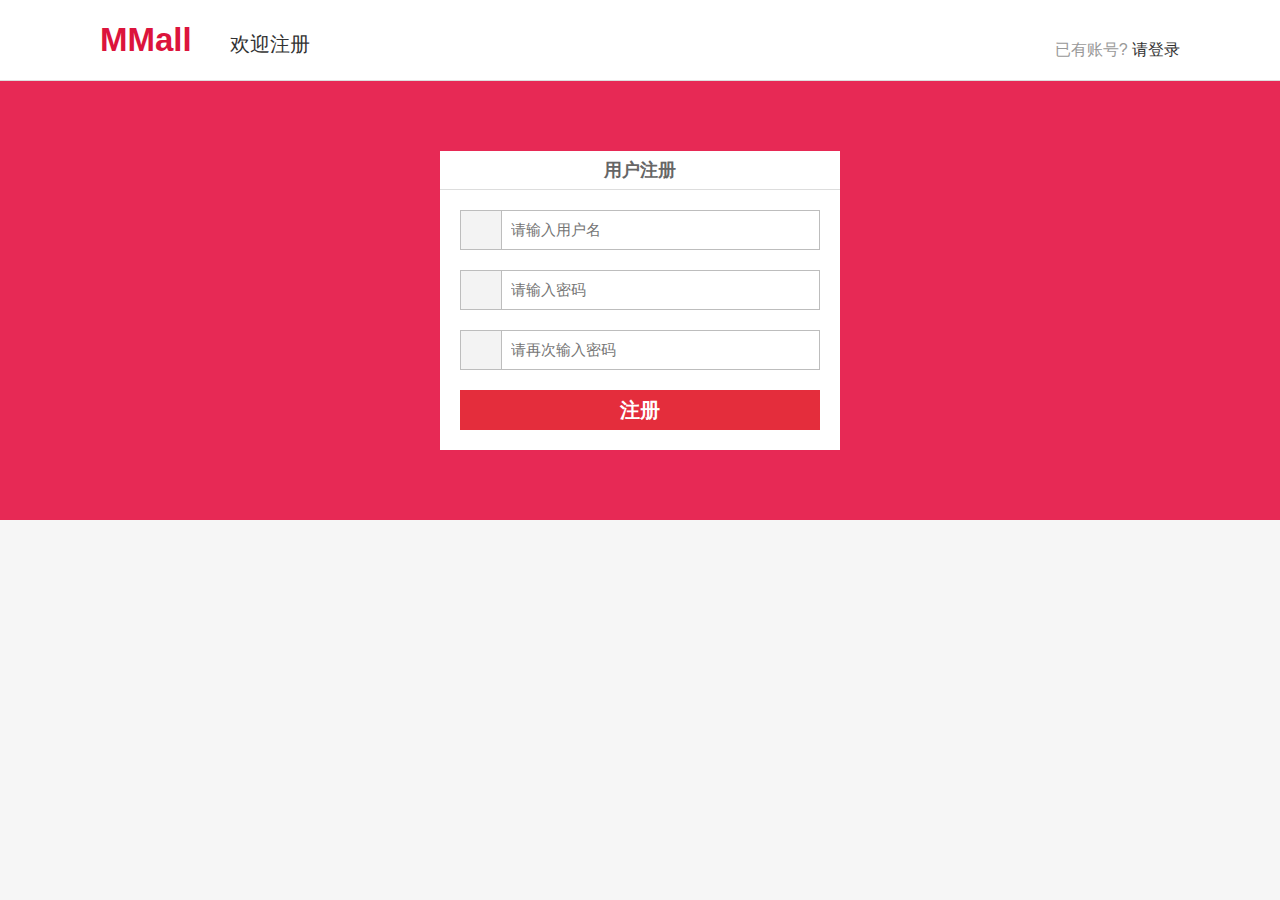
<file: mall/regist.html>
<!DOCTYPE html>
<html>
<head>
	<title>注册页面</title>
	<meta charset="utf-8">
	<link rel="stylesheet" type="text/css" href="css/public.css">
	<link rel="stylesheet" type="text/css" href="css/login.css">
</head>
<body>
<div class="nav-simple">
  <div class="w">
    <a href="index.html" class="logo">MMall</a>
    <span class="logo-text">欢迎注册</span>
    <div class="have-account">
    	已有账号?
    	<a href="login.html">请登录</a>
	</div>
  </div>
</div>
<div class="page-wrap">
	<div class="w">
		<div class="admin-con">
			<form class="form-signin" enctype="multipart/form-data"  method="post">
				<div class="admin-title">用户注册</div>
				<div class="admin-box">
					<div class="admin-item">
	                    <label class="admin-label" for="">
	                        <i class="fa fa-user"></i>
	                    </label>
	                    <input class="admin-content" id="username" placeholder="请输入用户名" autocomplete="off">
	                </div>
	                <div class="admin-item">
	                    <label class="admin-label" for="">
	                        <i class="fa fa-lock"></i>
	                    </label>
	                    <input type="password" class="admin-content" id="password" placeholder="请输入密码" autocomplete="off">
	                </div>
	                <div class="admin-item">
	                    <label class="admin-label" for="">
	                        <i class="fa fa-lock"></i>
	                    </label>
	                    <input type="password" class="admin-content" id="passwords" placeholder="请再次输入密码" autocomplete="off">
	                </div>
	                <a class="btn btn-submit" id="submit">注册</a>
				</div>
			</form>
		</div>
	</div>
</div>

</body>
</html>
</file>
<file: css/public.css>
.container{
    padding-right:15px;
    padding-left:15px;
    margin-right:auto;
    margin-left:auto
}
@media (min-width:768px){
    .container{
        width:750px;
		padding-right:0px;
    	padding-left:0px;
    }
	.footer-content{
	width:350px;
	font-size:14px;
	color:rgb(252,252,250);
	letter-spacing:0.8px;
	}

}
@media (min-width:992px){
    .container{
        width:970px;
		padding-right:0px;
    	padding-left:0px;
    }
	.footer-content{
	width:350px;
	font-size:14px;
	color:rgb(252,252,250);
	letter-spacing:0.8px;
	}
}
@media (min-width:1200px){
    .container{
        width:1170px;
		padding-right:0px;
    	padding-left:0px;
    }
	.index-list{
		width:800px;
	}
	.footer-content{
	width:350px;
	font-size:14px;
	color:rgb(252,252,250);
	letter-spacing:0.8px;
	}
}
.row {
    margin-right: 0px;
    margin-left: 0px;
}
</file>
<file: css/main.css>
.bg{
	background-color:rgb(236,240,241);
}
.navbar>.container .navbar-brand, .navbar>.container-fluid .navbar-brand {
	margin-left:10px;
}
.navbar{
	-webkit-border-radius: 0 !important;
	-moz-border-radius: 0 !important;
	border-radius: 0 !important;
	border:none;
}
.my-navbar{
	background-color:rgb(34,34,34);
}
.my-navbar-header{
	height:50px;
}
.logo{
	padding:0;
	padding-top:5px;
}
.logo_title{
	color:#FFFFFF;
	display:block;
	height:40px;
	float:left;
	font-size:22px;
	padding-left:7px;
	padding-top:14px;
	font-family:"Courier New", Courier, monospace;
}
.item a{
	color:#FFFFFF !important;
}

.index{
padding-left:0;
padding-right:0;
height:auto;
}
.index-list{
height:auto;
float:left;
}
.index-panel{
height:400px;
margin-bottom:20px;
-webkit-border-radius: 4px;
-moz-border-radius: 4px;
border-radius: 4px;
background-color:rgb(252,252,250);
padding:30px;
}
.index-panel-title{
margin-bottom:10px;
height:55px;
}
.date{
font-size:13px;
display:block;
height:31px;
line-height:31px;
color:rgb(119,119,119);
}
.index-panel-content{
height:243px;
overflow:hidden;
}
.solve{
font-family: "Microsoft Yahei", "Trebuchet MS", Georgia,"Times New Roman",Times,sans-serif;
display:block;
height:52px;
line-height:52px;
font-size:23px;
font-weight:bold;
color:rgb(68,68,68);
border-bottom:1px dashed rgb(204,204,204);
margin-bottom:18px;
}
.index-panel-content p{
line-height:25px;
margin-bottom:3px;
}
.index-panel-more{
height:35px;
margin-top:15px;
}
.btn{
padding:4px 6px;
font-size:12px;
}
.index-boxs{
height:auto;
float:right;
padding-left:0;
}
.index-intro-box{
height:240px;
}
.title{
height:45px;
line-height:45px;
padding-left:14px;
font-size:16px;
font-weight:bold;
border-bottom:1px solid rgb(238,238,238);
}
.intro-box{
height:75px;
padding:10px 14px 0 14px;
line-height:23px;
text-indent:2em;
}
.highlight{
height:120px;
margin-left:40px;
}
.common{
background-color:rgb(252,252,250);
margin-bottom:20px;
border-radius:4px;
}



.index-link-box{
height:auto;
padding-bottom:20px;
}
.link-box{
padding-top:5px;
height:auto;
}
.l{
width:120px;
height:auto;
padding:0;
padding-left:2px;
margin-left:13px;
line-height:25px;

}
.l a{
color:rgb(61,101,141);
}

.pages{
padding-left:15px;
}
.aa{
width:300px;
height:30px;
margin-left:100px;
}



.footer{
width:100%;
height:38px;
background-color:#000000;
}
.footer-content{
text-align: center;
font-size: 12px;
padding-top:10px;
letter-spacing:0.2px;
}
</file>
<file: work/css/style.css>
﻿@charset "utf-8";
/* CSS Document */
html, body, div, h1, h2, h3, h4, h5, h6, ul, ol, dl, li, dt, dd, p, blockquote, pre, form, fieldset, table, th, td, input, textarea, hr, img, label, span, select, strong, b {
	margin: 0px;
	padding: 0px;
}
* {	
	-webkit-border-radius: 0 !important;
	-moz-border-radius: 0 !important;
	border-radius: 0 !important;
}
/** {
    background: #000 !important;
    color: #0f0 !important;
    outline: solid #f00 1px !important;
}*/
fieldset, img, abbr, acronym {
	border: 0;
}

address, caption, cite, code, dfn, em, strong, th, var {
	font-style: normal;
	font-weight: normal;
}

q:before, q:after {
	content: '';
}

h1, h2, h3, h4, h5, h6 {
	font-size: 100%;
	font-weight: normal;
}

caption, th, td {
	text-align: left;
	font-weight: normal;
}

a, img, button {
	border: none;
	text-decoration: none;
}

a, button {
	text-decoration: none;
}

a, img {
	border: none;
	outline: none;
}

a {
	color: #333;
	text-decoration: none;
	outline: none;
}

ul, ol {
	list-style: none;
}

table {
	word-break: break-all;
	word-wrap: break-word;
}

body {
	font-family: 'Microsoft YaHei',Arial, Lucida Grande, Lucida Sans Unicode, Verdana, sans-serif;
	font-size: 12px;
	font-weight: normal;
	color: #000;
	min-width: 1300px;
	background: #fff;
}

/*清除浮动*/
.clearfix:after {
	clear: both;
	content: ".";
	display: block;
	height: 0;
	visibility: hidden;
}

.clearfix {
	display: inline-table;
}

* html .clearfix {
	height: 1%;
}

.clearfix {
	display: block;
}

.ma {
	margin-left: auto;
	margin-right: auto;
}

.w980 {
	width: 980px;
}

.mt10 {
	margin-top: 10px;
}

/*旅游产品分类*/
.product_sort {
	margin: 20px;
	margin-left: 9%;
	width: 226px;
	height: 460px;
	background: #fff url(../../work/image/Carousel1.jpg) no-repeat left bottom;
	border: solid 1px #3299fd;
	position: relative;
	z-index: 90;
}

.product_sort .hd {
		width: 226px;
		background: url(../../work/image/logo.png) no-repeat;
		height: 78px;
		line-height: 40px;
		text-indent: 15px;
		font-size: 15px;
		font-family: "微软雅黑";
		color: #fff;
		text-align: center;
	}

.product_sort .bd {
		padding-bottom: 10px;
	}

.logo_bottom {
	color: #3299fd;
	margin-top: 3px;
}

.product_sort .bd .item {
	border-bottom: solid 1px #3299fd;
	height: 63px;
	position: relative;
}

.product_sort .bd .item .title {
		width: 226px;
		text-indent: 43px;
		height: 30px;
		overflow: hidden;
		line-height: 42px;
		font-size: 14px;
		font-weight: bold;
		color: #292929;
	}

.product_sort .bd .item .title a {
			color: #3299fd;
			position: relative;
		}

.product_sort .bd .item .title a i {
				position: absolute;
				background: url(../images/icon_nav.jpg) no-repeat;
			}

.product_sort .bd .item .one a i {
		width: 19px;
		height: 19px;
		background-position: 0 0;
		left: -25px;
		top: -3px;
	}

.product_sort .bd .item .two a i {
		width: 22px;
		height: 20px;
		background-position: 0 -51px;
		left: -28px;
		top: -5px;
	}

.product_sort .bd .item .three a i {
		width: 31px;
		height: 23px;
		background-position: 0 -101px;
		left: -34px;
		top: -7px;
	}

.product_sort .bd .item .four a i {
		width: 25px;
		height: 17px;
		background-position: 0 -156px;
		left: -29px;
		top: -3px;
  }

.product_sort .bd .item .five a i {
		width: 28px;
		height: 17px;
		background-position: 0 -207px;
		left: -33px;
		top: -1px;
	}
.product_sort .bd .item .six a i {
		width: 28px;
		height: 17px;
		background-position: 0 -259px;
		left: -32px;
		top: -3px;
	}

.product_sort .bd .item .seven a i {
		width: 26px;
		height: 20px;
		background-position: 0 -309px;
		left: -31px;
		top: -6px;
	}

.product_sort .bd .item .eight a i {
		width: 26px;
		height: 21px;
		background-position: 0 -360px;
		left: -32px;
		top: -7px;
	}

.product_sort .bd .item .list {
		width: 210px;
		padding-left: 15px;
		height: 30px;
		line-height: 30px;
		overflow: hidden;
	}

.product_sort .bd .item .list a {
			font-family: "Microsoft YaHei",Arial,sans-serif;
			color: #d7d7d7;
		}

.product_sort .bd .item .list a:hover {
				text-decoration: underline;
			}

.product_sort .bd .item .arrow {
		font-family: "Microsoft YaHei",Arial,sans-serif;
		font-size: 20px;
		color: #c0d7f9;
		position: absolute;
		right: 10px;
		top: 14px;
	}

.product_sort .bd .item .line {
		position: absolute;
		right: -2px;
		top: 0px;
		width: 2px;
		height: 60px;
		background-color: #fff;
		z-index: 95;
		display: none;
	}

.product_sort .bd .item .subitem {
		display: none;
	}

.product_sort .bd .layer .line {
	display: block;
}

.product_sort .bd .layer .arrow {
	display: none;
}

.product_sort .bd .layer .subitem {
	width: 731px;
	background: #fff;
	border: solid 1px #3299fd;
	border-left: none;
	font-family: "Microsoft YaHei",Arial,sans-serif;
	position: absolute;
	left: 227px;
	_left: 228px;
	top: -15px;
	z-index: 95;
	min-height: 60px;
	height: auto !important;
	height: 60px;
	padding: 5px 10px 15px 10px;
	display: block;
}

.product_sort .bd .layer .subitem .inner .tit {
		font-size: 12px;
		text-align: left;
		border-top: 1px dashed #d7d7d7;
		padding: 5px 0;
	}

.product_sort .bd .layer .subitem .inner .tit1 {
		border-top: none;
	}

.product_sort .bd .layer .subitem .inner .tit .name {
		display: block;
		width: 90px;
		color: #3299fd;
		cursor: pointer;
		float: left;
		padding-top: 3px;
	}

.product_sort .bd .layer .subitem .inner ul {
		overflow: hidden;
		zoom: 1;
		display: block;
		margin-left: 90px;
		width: 630px;
	}

.product_sort .bd .layer .subitem .inner ul li {
			float: left;
			padding: 0 8px;
			height: 25px;
		}

.product_sort .bd .layer .subitem .inner ul li a {
			color: #222;
			display: block;
			}

.product_sort .bd .layer .subitem .inner ul li a:hover {
			color: #3299fd;
			text-decoration: underline;
			}

.pricingTable {
	text-align: center;
	background: #fff;
	margin: 0 -15px;
	box-shadow: 0 0 10px #ababab;
	padding-bottom: 10px;
	color: #cad0de;
	transform: scale(1);
	transition: all 0.5s ease 0s;
}

.pricingTable:hover {
		transform: scale(1.05);
		z-index: 1;
	}

.pricingTable .pricingTable-header {
		padding: 10px 0;
		background: #f5f6f9;
		transition: all 0.5s ease 0s;
	}

.pricingTable:hover .pricingTable-header {
		background: #ff9624;
	}

.pricingTable .price-value {
		font-size: 25px;
		color: #ff9624;
		transition: all 0.5s ease 0s;
	}

.pricingTable .month {
		display: block;
		font-size: 14px;
		color: #cad0de;
	}

.pricingTable:hover .pricingTable-header i,
.pricingTable:hover .price-value,
.pricingTable:hover .month {
		color: #fff;
	}

.pricingTable .heading {
		font-size: 24px;
		color: #ff9624;
		margin-bottom: 20px;
		text-transform: uppercase;
}

.pricingTable .pricing-content ul {
		list-style: none;
		padding: 0;
		margin-bottom: 6px;
	}

.pricingTable .pricing-content ul li {
			line-height: 30px;
			color: #a7a8aa;
		}

.pricingTable .pricingTable-signup a {
		display: inline-block;
		font-size: 10px;
		color: #fff;
		padding: 10px 20px;
		border-radius: 20px;
		background: #ffa442;
		text-transform: uppercase;
		transition: all 0.3s ease 0s;
	}

.pricingTable .pricingTable-signup a:hover {
			box-shadow: 0 0 10px #ffa442;
		}

.pricingTable.blue .price-value,
.pricingTable.blue .heading {
		color: #4b64ff;
	}

.pricingTable.blue:hover .pricingTable-header,
.pricingTable.blue .pricingTable-signup a {
		background: #4b64ff;
	}

.pricingTable.blue .pricingTable-signup a:hover {
			box-shadow: 0 0 10px #4b64ff;
		}

.pricingTable.black .price-value,
.pricingTable.black .heading {
		color: black;
	}

.pricingTable.black:hover .pricingTable-header,
.pricingTable.black .pricingTable-signup a {
		background: black;
	}

.pricingTable.black .pricingTable-signup a:hover {
			box-shadow: 0 0 10px black;
		}

.pricingTable.red .price-value,
.pricingTable.red .heading {
		color: #ff4b4b;
	}

.pricingTable.red:hover .pricingTable-header,
.pricingTable.red .pricingTable-signup a {
		background: #ff4b4b;
	}

.pricingTable.red .pricingTable-signup a:hover {
			box-shadow: 0 0 10px #ff4b4b;
		}

.pricingTable.green .price-value,
.pricingTable.green .heading {
		color: #40c952;
	}

.pricingTable.green:hover .pricingTable-header,
.pricingTable.green .pricingTable-signup a {
		background: #40c952;
	}

.pricingTable.green .pricingTable-signup a:hover {
			box-shadow: 0 0 10px #40c952;
		}

.pricingTable.black:hover .price-value,
.pricingTable.blue:hover .price-value,
.pricingTable.red:hover .price-value,
.pricingTable.green:hover .price-value {
		color: #fff;
	}

.card {
	margin: 20px 50px 20px 126px;
	clear: both;
	width: 200px;
	float: left;
}

.card1 {
	margin-left: 350px;
	width: 200px;
	position: absolute;
	margin-top: 20px;
	float: left;
}

.card2 {
	margin-left: 575px;
	width: 200px;
	position: absolute;
	margin-top: 20px;
	float: left;
}

.card3 {
	margin-left: 800px;
	width: 200px;
	position: absolute;
	margin-top: 20px;
	float: left;
}

.card4 {
	margin-left: 1025px;
	width: 200px;
	position: absolute;
	margin-top: 20px;
	float: left;
}
.free{
	clear:both;margin-left:126px
}
.free .free_subject{
	font-size:26px;width:800px;
}
.free .more_subject{
	position:absolute;right:120px;top:580px
}
</file>
<file: work/css/footer.css>
﻿     .footer{
			clear:both;
            background-color: #000000;
            font-family:'Microsoft YaHei';
            color: #74777b;
            font-size: 12px;
            text-align: center;
            padding-top: 10px;
            padding-bottom: 5px;
			height:60px;
           
        }
        .footer a:link,a:visited{
            text-decoration: none;
            color: #74777b;
        }
        .footer a:hover{
            text-decoration: none;
            color: #74777b;
        }

        .font {
            font-family: "microsoft yahei";
        }

        .background {
            text-align: center;
            overflow: hidden;
               background: #E6E6E6;   
        }
           .ba{
                 background: black;
           }
</file>
<file: work/css/base.css>
﻿.navbar {
    background-color:black;
    color:white;
    height:60px;
    border-radius:0px;
    padding:0;
    margin:0;
}
.back{
    width:70px;
	float:left
}
.back a {
    display:block;   
    height:58px;
    padding-left:22px;
    padding-top:18px;
}
.Link,.link{
	float:left;
	height:58px;
	line-height:58px;
	margin-left:15px;
	font-size:15px;
	color:rgb(237,241,242);
}
.link{
	font-size:13px;
	color:rgb(120,135,130);
}
.content {
    width:100%;
    height:600px;
    float:left;
}
.left {
    width:400px;
    height:600px;
    float:left;
    overflow-y:scroll;
    background-color:rgb(237,241,242);
}
.left_head{
    width :350px;
    height:55px;
    margin:0 auto;
    border-bottom:1px solid rgb(208,214,217);
}
.left_title {
    line-height:55px;
    font-size:17px;
    font-weight:600;
}
.left_content{
	width :350px;
	margin:0 auto;
	font-size:12px;
	line-height:18px;
}
.left_content p{
	padding:12px 0;
}
.content_title{
	font-weight:bold;
	font-size:13px;
}
.task{
	width:100%;
	height:auto;
	background-color:rgb(208,214,217);
	margin-top:50px;
	padding-left:15px;
	padding-bottom:15px;
}
.task p{
	font-size:13px;
	padding:8px 0;
	line-height:23px;
}
.task_title{
	font-weight:bold;
	padding-top:15px;
}
.task span{
	display:inline;
	background-color:rgb(238,238,238);
	word-break:break-all;
}
.task button{
	width:350px;
	height:30px;
	font-size:14px;
	color:rgb(164,134,134);
	background:url(../../work/image/why.png) no-repeat 15px center;
	padding-left:38px;
	background-color:#FFFFFF;
	text-align:left;
	margin-top:10px;
}
.center {
    width:550px;
    height:600px;
    float:left;
    background-color:black;
}
.center_head{
	height:55px;
}
.center_title{
	width:125px;
	height:55px;
	padding-left:30px;
	line-height:55px;
	font-size:13px;
	color:#FFFFFF;
	background-color:rgb(29,31,33);
}
.center_box{
	width:100%;
	min-height:496px;
	background-color:rgb(29,31,33);
}
.center_numb{
	width:50px;
	min-height:498px;
	font-size:13px;
	color:#FFFFFF;
	background-color:rgb(37,40,44);
	float:left;
}
.center_numb span{
	display:block;
	width:50px;
	height:18px;
	font-size:12px;
	text-align:right;
	padding-right:12px;
	color:#e8e8e8;
}
.center_content{
	width:500px;
	min-height:496px;
	background-color:rgb(29,31,33);
	float:left;
}
.textarea{
	width:500px;
	height:500px;
	resize:none;
	overflow-y:auto;
	background-color:rgb(29,31,33);
	border:none;
	color:#FFFFFF;
	outline:none;
}
.center_bottom{
	width:550px;
	height:50px;
	background-color:rgb(20,25,30);
	position:fixed;
	bottom:0;
}
.reset{
	width:122px;
	height:30px;
	color:#FFFFFF;
	font-size:14px;
	border:1px solid rgb(54,60,64);
	background-color:rgb(20,25,30);
	margin-top:12px;
	margin-left:12px;
	outline:none;
}
.submit{
	width:122px;
	height:30px;
	color:#FFFFFF;
	font-size:14px;
	background-color:rgb(0,179,59);
	float:right;
	margin-top:12px;
	margin-right:12px;
	outline:none;
}







.right {
    height:600px;
    float:left;
}




.float{
	width:50px;
	height:60px;
	color:#CCCCCC;
	text-align:center;
	font-size:13px;
	background-color:rgb(54,60,64);
	position:fixed;
	top:300px;
	right:1px;
	z-index:999;
}
.floatbutton{
	width:50px;
	height:60px;
	color:#CCCCCC;
	text-align:center;
	font-size:13px;
	padding-top:2px;
	background-color:rgb(54,60,64);
	position:fixed;
	top:300px;
	right:1px;
	z-index:999;
	outline: none; 
}
.chapterBox{
	width:360px;
	height:602px;
	position:fixed;
	right:0;
	display:none;
	overflow-x:hidden;
	overflow-y:auto;
}
.chapterBoxSon{
	width:380px;
	height:100%;
	overflow-x:hidden;
	background-color:rgb(29,31,33)
}
.chapterTitle{
	width:360px;
	height:50px;
	line-height:50px;
	padding-left:25px;
	color:rgb(237,241,242);
	font-size:17px;
}
.littleTitle{
	display:block;
	width:360px;
	height:45px;
	line-height:45px;
	color:rgb(237,241,242);
	font-size:14px;
	padding-left:25px;
}
.list li{
	height:35px;
}
.list li a{
	line-height:35px;
	display:block;
	color:rgb(237,241,242);
	padding-left:45px;
	text-decoration:none;
}
</file>
<file: css/game_main.css>
/*
* @Author: Zoe
* @Date:   2018-01-05 21:14:24
* @Last Modified by:   Zoe
* @Last Modified time: 2018-01-07 18:11:34
*/
.container{
	position: relative;
}
.public-header{
	vertical-align: top;
	width: 100%;
	height: 72px;
	padding: 27px 0 22px 0;
	background-color: #ffe34c;
}
@media screen and (max-width:600px){
	.logo img{
		width: 220px;
		height: 75px;
	}
	.logoRight img{
		width: 200px;
		height: 55px;
	}
	.title{
		font-size: 18px;
		margin-bottom: 12px;
	}
	.join-content{
		font-size: 12px;
	}
}
.public-header .logo{
	float: left;
	margin-left: 28px;
}
.public-header .logoRight{
	float: right;
	margin-top: 22px;
	margin-right: 24px;
}
.index-banner{
	position: relative;
	top: 0;
	left: 0;
	width: 100%;
	height: 250px;
}
.index-banner img{
	position: relative;
	top: 0;
	left: 0;
	width: 100%;
	height: 250px;
	max-width: 100%; 
	display: block; 
}
.index-notice{
	width: 100%;
	height: 45px;
	background-color: #000;
}
.notice{
	width: 10%;
	height: 45px;
	line-height: 45px;
	font-size: 20px;
	font-weight: bold;
	color: #ffe34c;
	margin-left: 22px;
}
#scroll{
	display: inline-block;
	width: 85%;
	color:#fff;
	overflow:hidden;
	margin-top: 15px;
	font-size: 14px;
}
/*列表信息*/

.index-list{
	width: 100%;
	height: auto;
	padding-top:26px;
	background: url(../image/list-bg.png);
	background-size: 100% 100%;
	background-repeat: no-repeat;
/*	background-blend-mode: multiply;*/
}
.list-one{
	height: 370px;
	margin: 0 32px;
}
.list-item{
	display: flex;
	width: 100%;
	height: 56px;
	line-height: 56px;
	text-align: center;
	margin-bottom: 15px;
	font-size: 16px;
}

.test{
	flex-grow: 1;
	margin-right: 17px;	
	background-color: #f9e88b;
}
.href{
	flex-grow: 2;
	text-align: left;
	padding-left: 20px;
	margin-right: 24px;
	background-color: #f9e88b;
}
.enter{
	flex-grow: 1;
	color: #f9e88b;
	background-color: #541f09;
	border:1px solid #f9e88b;
}
/*二维码模块*/
.index-panel{
	display: flex;
	width: 80%;
	margin: 0 auto;
	text-align: center;
	color: #fff;
	margin-bottom: 35px;
}
.index-panel .QR-Code{
	flex: 1;
}
.index-panel .QR-Code .title{
	font-size: 30px;
	font-weight: bold;
	margin-bottom: 18px;
}
.index-panel .QR-Code img{
	margin-left: auto;
	margin-right: auto;
	width: 60%;
	height: 60%;
	background-color: #fff;
	padding: 4px;
}


/*加入我们模块*/
.index-join{
	width: 100%;
	height: auto;
	color: #fff;
	padding-bottom: 4px;	
}
.index-join .join-title{
	padding-bottom: 10px;
}
.index-join .join-title .join-pic img{
	margin: 0 auto;

}

.index-join .join-content .reason,.reason_2{
	display: flex;
	width: 92%;
	height: auto;
	margin: 0 auto;
	color: #fff;
}
.reason-item,.reason-item_2{
	flex: 1;
	height: 34px;
	line-height: 34px;
	text-align: center;
	border:1px solid #fff;
	border-right: 0;
}
.reason-item_2{
	border-top:0;
}
.reason-item:last-child,.reason-item_2:last-child{
	border-right: 1px solid #fff;
}
.index-join .join-content .reason-text{
	margin: 0 auto;
	width: 100%;
	height: 40px;
	line-height: 40px;	
	font-size: 18px;
	color: #fff;
	text-align: center;
	word-wrap: break-word;
}
/*底部样式*/
.public-footer{
	display: flex;
	width: 100%;
	height: 100px;

}
.public-footer .foot-item{
	flex: 1;
	text-align: center;
	background-color: #f9e88b;
	padding-top: 20px;
}
.public-footer .foot-item:nth-child(2),.public-footer .foot-item:nth-child(4){
	flex: 1;
	text-align: center;
	background-color: #beaa3f;
}
.public-footer .foot-item .pic img{
	display: block;
	margin: 0 auto;
}
.public-footer .foot-item .text{
	display: block;
	padding-top: 7px;
}
</file>
<file: work/css/list.css>
/* CSS Document */
.tatal{
	width:850px;
	height:45px;
	line-height:45px;
	margin:0 auto;
	color:rgb(147,153,159);
	padding-left:28px;
	background-color:rgb(243,245,247);
}
.box{
	width:850px;
	height:auto;
	margin:0 auto;
}
.list{
	width:850px;
	height:180px;
	margin:0 auto;
	margin-top:23px;
	padding-left:25px;
	border-bottom:1px solid rgb(217,221,225);
}
.pic{
	width:212px;
	height:175px;
	float:left;
	margin-top:6px;
}
.content{
	width:565px;
	height:160px;
	float:left;
	margin-left:20px;
}
.title{
	width:565px;
	height:45px;
	line-height:45px;
}
.title a{
	text-decoration:none;
}
.title a:hover,a:active{
	color:#FF0000;
}
.tip{
	font-size:13px;
}
.red{
	font-size:16px;
	font-weight:bold;
	color:#FF0000;
}
.black{
	font-size:16px;
	font-weight:bold;
}
.numb{
	width:565px;
	height:43px;
	padding-top:8px;
	color:rgb(147,153,159);
}
.w{
	padding-right:35px;
}
.intro{
	width:565px;
	height:100px;
	line-height:22px;
	font-size:14px;
	color:rgb(77,85,93);
}
</file>
<file: css/reader_main.css>
/*
* @Author: Zoe
* @Date:   2017-12-04 18:56:02
* @Last Modified by:   Zoe
* @Last Modified time: 2017-12-22 11:17:49
*/

body{
	text-align: left;
	width: 100%;
	overflow-x: hidden;
	background-color: #e9dfc7;
}
.m-read-content{
	font-size: 14px;
	color: #555;
	line-height: 30px;
	padding: 15px;
}
.m-read-content h4{
	font-size: 20px;
	color: #736357;
	border-bottom: 1px solid #736357; 
	letter-spacing: 2px;
	margin-bottom: 1em;
}
.m-read-content p{
	text-indent: 2em;
	margin: 0.5em 0;
	letter-spacing: 0;
	line-height: 24px;
}
.m-button-bar{
	width: 70%;
	max-width: 800px;
	padding: 5px;
	margin: 10px;
	margin: 0 auto;
}
.u-tab{
	height: 34px;
	line-height: 34px;
	margin: 10px auto;
	border-radius: 8px;
	border:1px solid #858382;
	font-size: 12px;
	background-color: #000;
	opacity:0.9;
}
.u-tab li{
	display: inline-block; /*让li纵向排列*/
	width: 49%;
	border-right: 1px solid #858382;
	text-align: center;
	color: #fff;
}
.u-tab li:nth-child(2){
	border-right: none;
}
.top-nav{
	position: fixed;
	top:0;
	height: 50px;
	width: 100%;
	z-index: 9999;
	background-color: #000;
}
.icon-back{
	position: absolute;
	top: 14px;
	left: 10px;
	width: 23px;
	height:23px;
	background: url([data-uri]);
	background-size: contain;
}
.nav-title{
	position: absolute;
	top: 16px;
	left: 42px;
	color: #d5d5d6;
}
.bottom-nav-bg{
	position: fixed;
	bottom: 0;
	width: 100%;
	height: 70px;
	background-color: #000;
	opacity:0.92;
	z-index: 10003;
}
.bottom-nav {
	position: fixed;
	bottom: 0;
	width: 100%;
	height: 70px;
	background:none;
	z-index: 10004;
}
.bottom-nav .item {
	display: inline-block;
	width: 32%;
	text-align: center;
}
.item-warp{
	width: 26px;
	margin: 0 auto;
	position: relative;
}
.icon-menu{
	position: absolute;
	top: 3px;
	left: 2px;
	width:18px;
	height: 13px;
	background: url([data-uri]);
	background-size: contain;
}
.icon-menu,.icon-ft,.icon-day,.icon-night{
	position: absolute;
	top: 3px;
	left: 2px;
	width:18px;
	height: 13px;
}
.icon-menu{
	background: url([data-uri]);
	background-size: contain;
}
.icon-ft{
	width: 20px;
	height: 13px;
	background: url([data-uri]) no-repeat;				
	background-size: contain;
}
.icon-fto{
	width: 20px;
	height: 13px;
	background: url([data-uri]);
	background-size: contain;
}
.icon-day {
	width: 19px;
	height: 18px;
	background: url([data-uri]);
	background-size: contain;
}
.icon-night{
	left: 4px;
	width: 16px;
	height: 16px;
	background: url([data-uri]);		
	background-size: contain;
}
.icon-text{
	font-size: 10px;
	color: #fff;
	position: absolute;
	top: 25px;
}
.nav-pannel-bg{
	position: fixed;
	bottom: 70px;
	width: 100%;
	height: 135px;
	background-color: #000;
	opacity: 0.92;
	z-index: 10000;
}
.nav-pannel{
	position: fixed;
	bottom: 70px;
	width: 100%;
	height: 135px;
	background: none;
	color: #fff;
	z-index: 10001;
}
.child-mod{
	padding: 5px 10px;
	margin: 15px;
	margin-left: 10px;
}
.child-mod span{
	display: inline-block;
	padding-right: 20px;
	padding-left:0;
}
.fontsize-button{
	background: none;
	border:1px solid #8c8c8c;
	color: #fff;
	border-radius: 16px;
	padding: 5px 40px;
}
.child-mod button:nth-child(2){
	margin-right: 10px;
}
.bg-container{
	position: relative;
	width: 30px;
	height: 30px;
	border-radius: 15px;
	background-color: #fff;
	display: inline-block;
	vertical-align: -14px;
	margin-left: 10px;
}
.bg-container-current{
	position: absolute;
	top: -2px;
	left: -2px;
	width: 32px;
	height: 32px;
	border-radius: 16px;
	border:1px solid #ff7800;
	display: inline-block;
}
.m-middle-action{
	position: fixed;
	width: 100%;
	height: 40%;
	top: 30%;
	z-index: 10002;
}
</file>
<file: mall/css/public.css>
/*
* @Author: Zoe
* @Date:   2017-12-28 08:52:57
* @Last Modified by:   Zoe
* @Last Modified time: 2018-01-08 18:51:16
*/
body{
	 
	font: 12px/150% tahoma,arial,Microsoft YaHei,Hiragino Sans GB,"\u5b8b\u4f53",sans-serif;
    -webkit-font-smoothing: antialiased;
    color: #666;
    background-color: #f6f6f6;
}

*{
	margin: 0;
	padding: 0;
}

li{
    list-style: none;
}
img{
    display: block;
    border: none;
}
label{
    cursor: pointer;
}
input[type='checkbox']{
    cursor: pointer;
}

/* 定宽布局 */
.w{
    width: 1080px;
    margin: 0 auto;
    position: relative;
    overflow: hidden; /*可以清除浮动*/
}

/* panel */
.panel{
    padding: 10px;
    margin-bottom: 10px;
    background: #fff;
}
.panel .panel-title{
    padding: 10px;
    font-size: 14px;
    color: #666;
    font-weight: bold;
    border-bottom: 1px solid #eee;
}
.panel .panel-body{
    padding: 10px;
    overflow: hidden;
}

/* 全局通用样式 */
/* 隐藏类 */
.hide{
    display: none;
}
/* 超链样式 */
.link{
    color: #999;
    cursor: pointer;
    text-decoration: none;
}
.link:hover{
    color: #e80012;
}
.link-text{
    color: #999;
    text-decoration: none;
}
/* btn */
.btn{
    display: inline-block;
    padding: 0 20px;
    height: 40px;
    line-height: 40px;
    vertical-align: middle;
    border: none;
    background: #c60023;
    font-size: 17px;
    font-weight: bold;
    color: #fff;
    outline: none;
    cursor: pointer;
    text-decoration: none;
}
.btn-mini{
    height: 25px;
    line-height: 25px;
    font-size: 12px;
    padding: 0 10px;
}
.box-tit{
    font-family: fzzhengheis-el-gbregular;
    font-size: 26px;
    font-weight: 400;
    line-height: 40px;
    height: 40px;
    padding-top: 9px;
    float: left;
    margin-left: 40px;
}
.box-smtit{
    display: inline-block;
    font-size: 13px;
    font-weight: 400;
    margin-top: 25px;
    margin-left: 10px;
}
</file>
<file: mall/css/login.css>
/*
* @Author: Zoe
* @Date:   2017-10-08 15:16:54
* @Last Modified by:   Zoe
* @Last Modified time: 2018-01-03 16:10:52
*/
body{
	margin: 0;
}
.page-wrap{	
	min-width: 1080px;
	background-color:#E72955;
	padding: 70px 0;
}
.admin-con{
	position: relative;
	margin: 0 auto;
	width: 400px;
	background-color: #fff;
}
.admin-con .admin-title{
	text-align: center;
	padding: 10px 0;
	font-size: 18px;
	border-bottom: 1px solid #ddd;
	color:#666;
	font-weight: bold;
}
.admin-con .admin-box{
	padding: 20px;
}
.admin-con .admin-item {
	position: relative;;
	margin-bottom: 20px;
}
.admin-con .admin-item .admin-label{
	position: absolute;
	left: 1px;
	top: 1px;
	bottom: 1px;
	width: 40px;
	line-height: 36px;
	background: #f3f3f3;
	font-size: 18px;
	color: #d3d3d3;
	text-align: center;
	border-right: 1px solid #bdbdbd;
}
.admin-con .admin-item .admin-content{
	padding: 10px 0 10px 50px;
	width: 308px;
	height: 18px;
	line-height: 18px;
	font-size: 15px;
	border: 1px solid #bdbdbd;
}
.admin-con .btn-submit{
	display: block;
	width: 360px;
	font-size: 20px;
	color: #fff;
	background-color: #E42D3C;
	text-align: center;
	padding:0;
	cursor: pointer;
}

.nav-simple{
	height: 80px;
	line-height: 80px;
	border-bottom: 1px solid #ddd;
	background: #fff;
}
.nav-simple .logo{
	font-size: 33px;
	font-weight: bold;
	color:	#DC143C;
	text-decoration: none;
}
.logo-text{
	color: #333;
	padding-left: 35px;
	line-height: 23px;
	font-size: 20px;
	font: tahoma,arial,Hiragino Sans GB,\\5B8B\4F53,sans-serif;  
}
.have-account{
	float: right;
	font-size: 16px;
	color: #999;
	margin-top: 10px;
}
.have-account a:link,.have-accounta:visited{
	text-decoration: none;
	color: #333;
}
.have-account a:hover,.have-accounta:active{
	text-decoration: underline;
}
</file>
